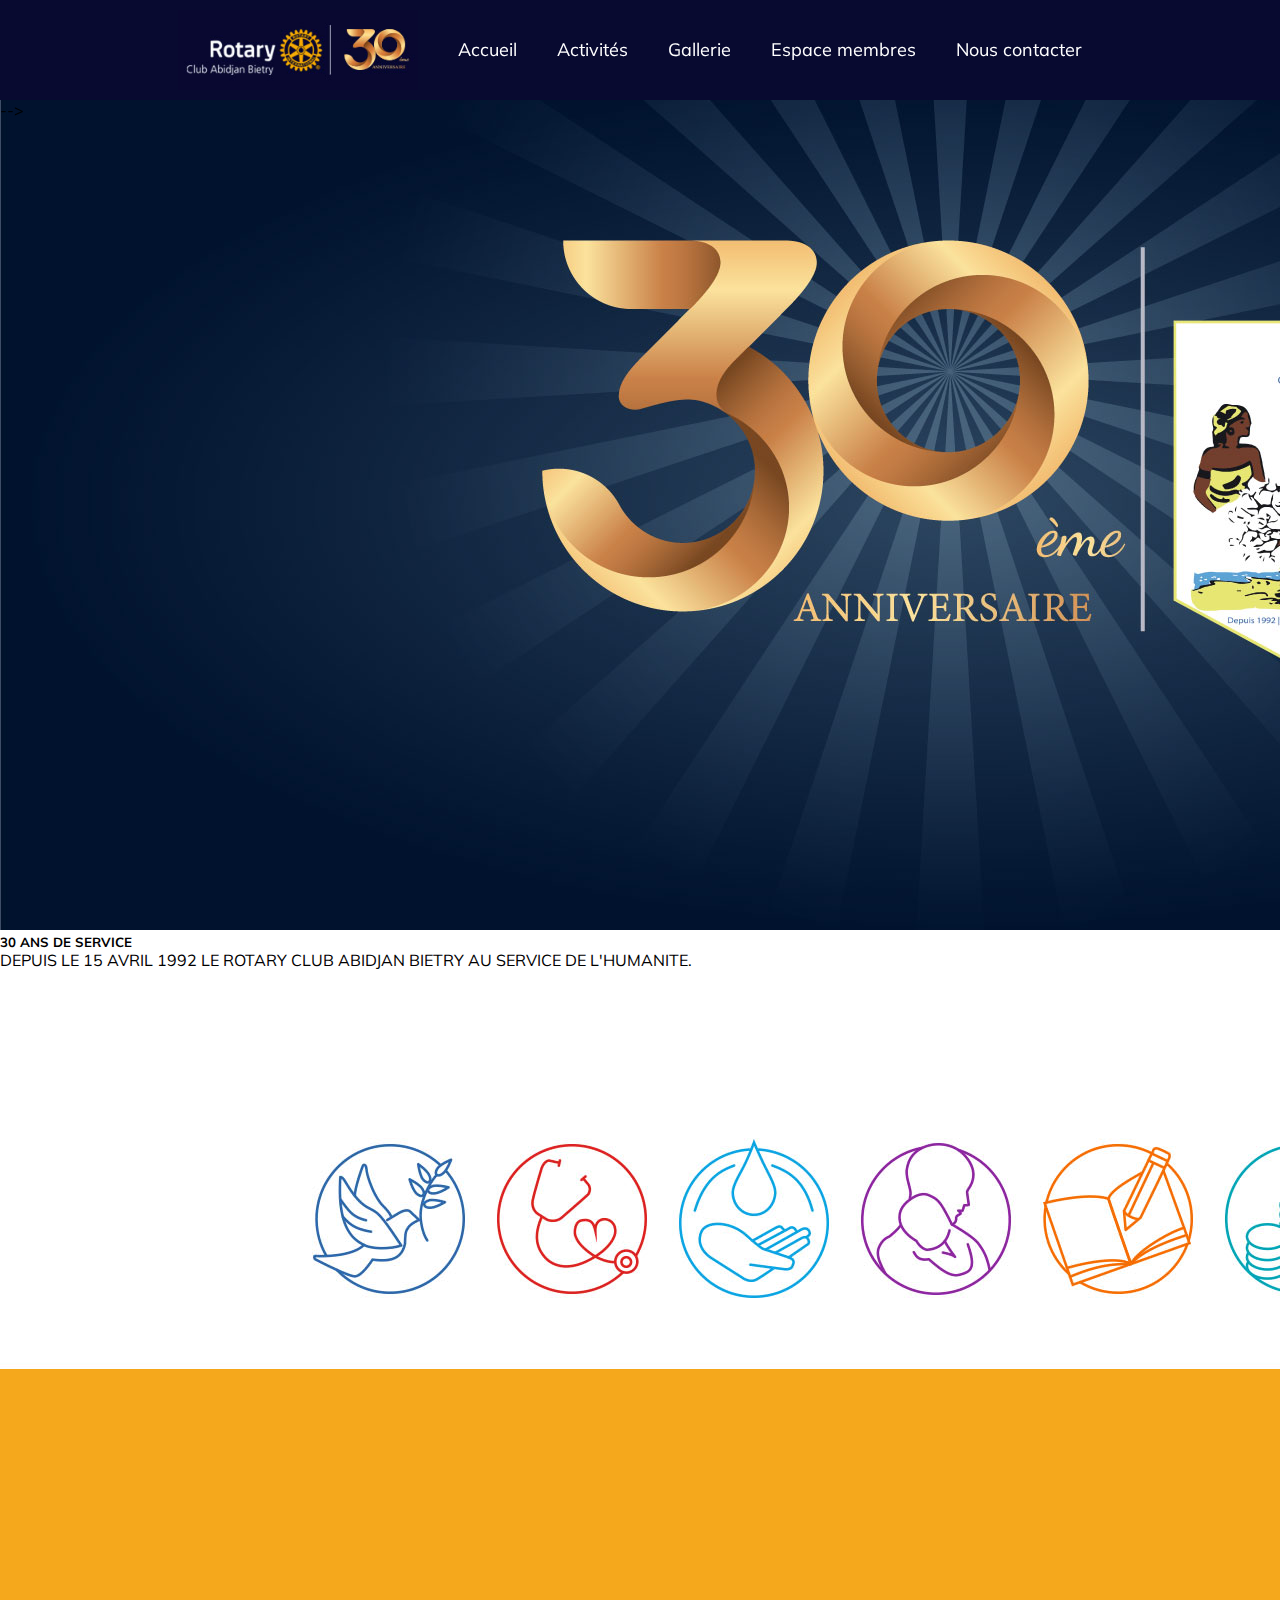
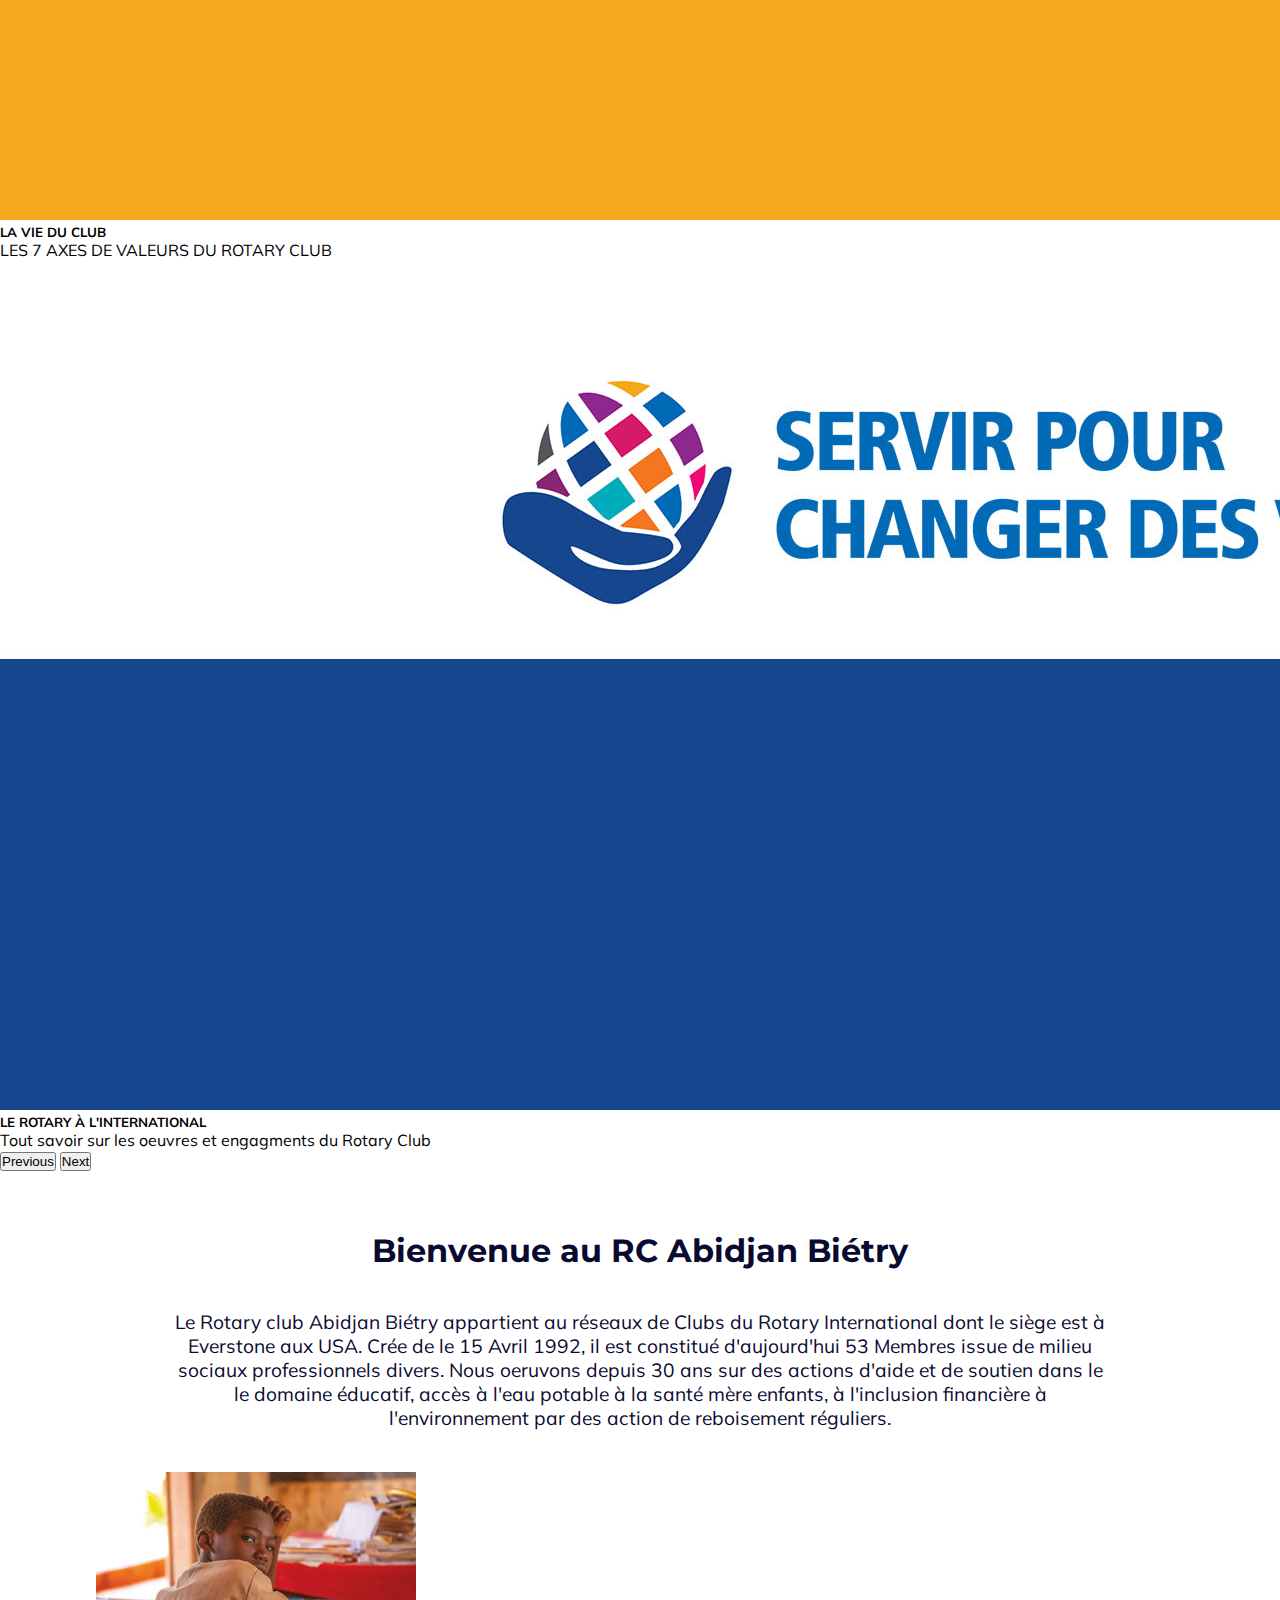
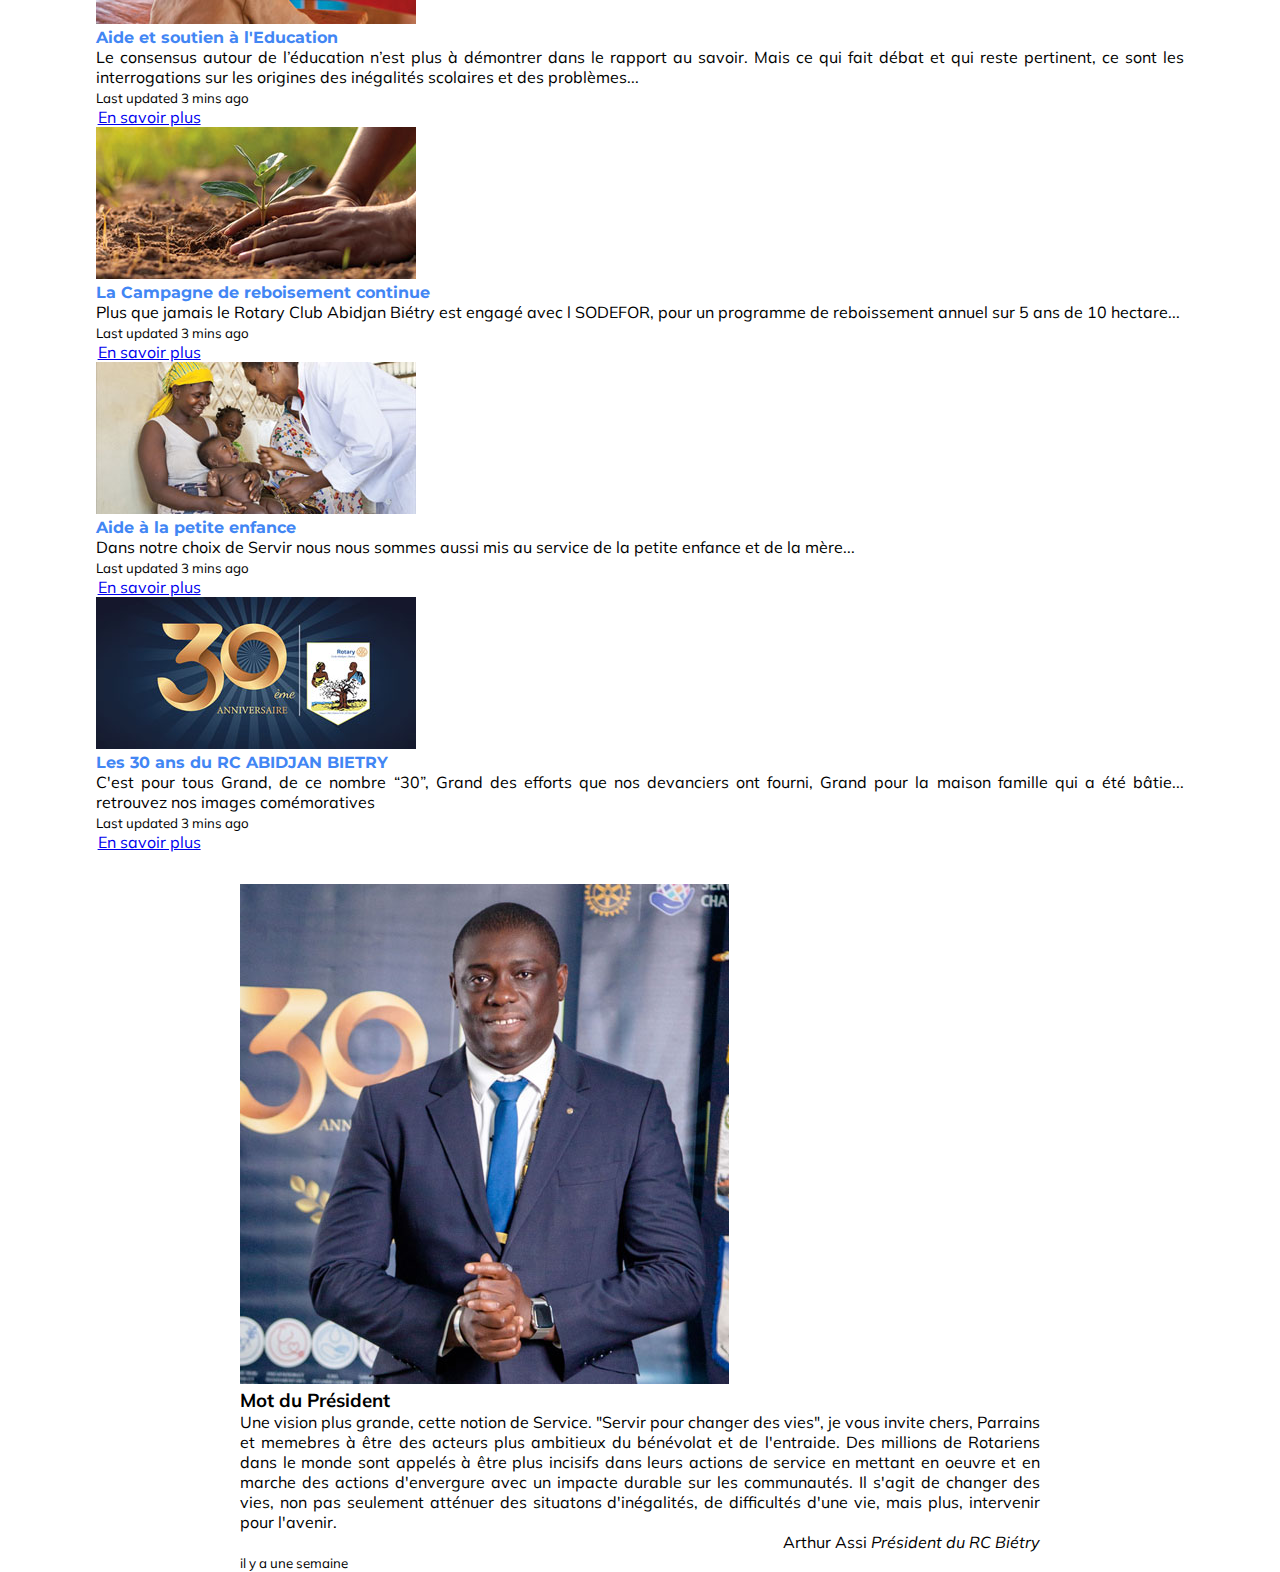
<file: index.html>
<!DOCTYPE html>
<html lang="fr">
  <head>
    <meta charset="UTF-8" />
    <meta http-equiv="X-UA-Compatible" content="IE=edge" />
    <meta name="viewport" content="width=device-width, initial-scale=1.0" />
    <title>Bienvenue au Rotary Club Abidjan Biétry</title>
    <!--link bootstrap css-->
    <link
      href="https://cdn.jsdelivr.net/npm/bootstrap@5.0.2/dist/css/bootstrap.min.css"
      rel="stylesheet"
      integrity="sha384-EVSTQN3/azprG1Anm3QDgpJLIm9Nao0Yz1ztcQTwFspd3yD65VohhpuuCOmLASjC"
      crossorigin="anonymous"
    />
    <link rel="stylesheet" href="css/style.css" />
    <link rel="icon" href="/ressources/images/logos/tab-icon.png" />
    <!--font import-->
    <link rel="preconnect" href="https://fonts.googleapis.com" />
    <link rel="preconnect" href="https://fonts.gstatic.com" crossorigin />
    <link
      href="https://fonts.googleapis.com/css2?family=Montserrat:wght@700;900&family=Mulish:wght@200;300;400;600&display=swap"
      rel="stylesheet"
    />
  </head>
  <body>
    <!--navigation-->
    <nav>
        <ul class="liste-nav">
          <li class="item-nav">
            <img class="logo-du-site"
              src="/ressources/images/logos/logo-site-rcb.jpg"
              alt="logo du rotary club abidjan"
            />
          </li>
          <li class="item-nav"><a href="index.html">Accueil</a></li>
          <li class="item-nav"><a href="activites.html">Activités</a></li>
          <li class="item-nav"><a href="gallerie.html">Gallerie</a></li>
          <li class="item-nav"><a href="membres.html">Espace membres</a></li>
          <li class="item-nav"><a href="infos.html">Nous contacter</a></li>
        </ul>
      </div>

      <img
        src="/ressources/images/menu-button_icon-icons.com_72989.svg"
        alt="logo menu"
        class="logo-menu"
      />
      -->
    </nav> <br><br><br>
    <!--accueil-->
    <!--slider boostrap-->
    <div
      id="carouselExampleCaptions"
      class="carousel slide"
      data-bs-ride="carousel"
    >
      <div class="carousel-indicators">
        <button
          type="button"
          data-bs-target="#carouselExampleCaptions"
          data-bs-slide-to="0"
          class="active"
          aria-current="true"
          aria-label="Slide 1"
        ></button>
        <button
          type="button"
          data-bs-target="#carouselExampleCaptions"
          data-bs-slide-to="1"
          aria-label="Slide 2"
        ></button>
        <button
          type="button"
          data-bs-target="#carouselExampleCaptions"
          data-bs-slide-to="2"
          aria-label="Slide 3"
        ></button>
      </div>
      <div class="carousel-inner">
        <div class="carousel-item active">
          <img
            src="/ressources/images/slide/banner-1RCB.jpg"
            class="d-block w-100"
            alt=" les 30 ans du rotary club abidjan bietry"
          />
          <div class="carousel-caption d-none d-md-block">
            <h5>30 ANS DE SERVICE</h5>
            <p>
              DEPUIS LE 15 AVRIL 1992 LE ROTARY CLUB ABIDJAN BIETRY AU SERVICE
              DE L'HUMANITE.
            </p>
          </div>
        </div>
        <div class="carousel-item">
          <img
            src="/ressources/images/slide/Banner sitePlan de travail 3.jpg"
            class="d-block w-100"
            alt="les axes de valeurs du rotary club"
          />
          <div class="carousel-caption d-none d-md-block">
            <h5>LA VIE DU CLUB</h5>
            <p>LES 7 AXES DE VALEURS DU ROTARY CLUB</p>
          </div>
        </div>
        <div class="carousel-item">
          <img
            src="/ressources/images/slide/Banner sitePlan de travail 4.jpg"
            class="d-block w-100"
            alt="servir pour changer des vies"
          />
          <div class="carousel-caption d-none d-md-block">
            <h5>LE ROTARY À L'INTERNATIONAL</h5>
            <p>Tout savoir sur les oeuvres et engagments du Rotary Club</p>
          </div>
        </div>
      </div>
      <button
        class="carousel-control-prev"
        type="button"
        data-bs-target="#carouselExampleCaptions"
        data-bs-slide="prev"
      >
        <span class="carousel-control-prev-icon" aria-hidden="true"></span>
        <span class="visually-hidden">Previous</span>
      </button>
      <button
        class="carousel-control-next"
        type="button"
        data-bs-target="#carouselExampleCaptions"
        data-bs-slide="next"
      >
        <span class="carousel-control-next-icon" aria-hidden="true"></span>
        <span class="visually-hidden">Next</span>
      </button>
    </div>
    <!--bienvenu-->
    <div class="bienvenue">
        <h1>Bienvenue au RC Abidjan Biétry</h1>
         <p>Le Rotary club Abidjan Biétry appartient au réseaux de Clubs du Rotary International dont le siège est à Everstone aux USA.
Crée de le 15 Avril 1992, il est constitué d'aujourd'hui 53 Membres issue de milieu sociaux professionnels divers. Nous oeruvons depuis 30 ans sur des actions d'aide et de soutien dans le le domaine éducatif, accès à l'eau potable à la santé mère enfants, à l'inclusion financière à l'environnement par des action de reboisement réguliers.</p>
    </div>
    <!--cartes-->
<div class="card-group cartes-actions">
  <div class="card">
    <img src="ressources/images/cartes/img-block1.jpg" class="card-img-top" alt="...">
    <div class="card-body">
      <h4 class="card-title">Aide et soutien à l'Education</h4>
      <p class="card-text">Le consensus autour de l’éducation n’est plus à démontrer dans le rapport au savoir. Mais ce qui fait
débat et qui reste pertinent, ce sont
les interrogations sur les origines des
inégalités scolaires et des problèmes...</p>
     <p class="card-text"><small class="text-muted">Last updated 3 mins ago</small></p>
    </div>
    <a href="#" class="btn btn-primary">En savoir plus</a>
  </div>
  <div class="card ">
    <img src="ressources/images/cartes/img-block2.jpg" class="card-img-top" alt="...">
    <div class="card-body">
      <h4 class="card-title">La Campagne de reboisement continue</h4>
      <p class="card-text">Plus que jamais le Rotary Club Abidjan Biétry est engagé avec l SODEFOR, pour un programme de reboissement annuel sur 5 ans de 10 hectare...</p>
      <p class="card-text"><small class="text-muted">Last updated 3 mins ago</small></p>
    </div>
    <a href="#" class="btn btn-primary">En savoir plus</a>
  </div>
  <div class="card">
    <img src="ressources/images/cartes/img-block4.jpg" class="card-img-top" alt="...">
    <div class="card-body">
      <h4 class="card-title">Aide à la petite enfance</h4>
      <p class="card-text">Dans notre choix de Servir nous nous sommes aussi mis au service de la petite enfance et de la mère...</p>
      <p class="card-text"><small class="text-muted">Last updated 3 mins ago</small></p>
    </div>
    <a href="#" class="btn btn-primary">En savoir plus</a>
  </div>
  <div class="card">
    <img src="ressources/images/cartes/img-block3.jpg" class="card-img-top" alt="...">
    <div class="card-body">
      <h4 class="card-title">Les 30 ans du RC ABIDJAN BIETRY</h4>
      <p class="card-text">C'est pour tous Grand, de ce nombre “30”, Grand des efforts que nos devanciers ont fourni, Grand pour la maison famille qui a été bâtie... retrouvez nos images comémoratives</p>
      <p class="card-text"><small class="text-muted">Last updated 3 mins ago</small></p>
    </div>
    <a href="#" class="btn btn-primary">En savoir plus</a>
  </div>
</div>
    
    <!--le president du rcb-->
<div class="mot-president">
  <div class="card mb-3" style="max-width: 800px; margin: auto;">
    <div class="row g-0">
        <div class="col-md-4">
        <img src="ressources/images/president-rcb.jpg" class="img-fluid rounded-start" alt="le president du rcb">
        </div>
        <div class="col-md-8">
        <div class="card-body">
            <h3 class="card-title">Mot du Président</h3>
            <p class="card-text">Une vision plus grande, cette notion de Service. "Servir pour changer des vies", je vous invite chers, Parrains et memebres à être des acteurs plus ambitieux du bénévolat et de l'entraide. Des millions de Rotariens dans le monde sont appelés à être plus incisifs dans leurs actions de service en mettant en oeuvre et en marche des actions d'envergure avec un impacte durable sur les communautés. Il s'agit de changer des vies, non pas seulement atténuer des situatons d'inégalités, de difficultés d'une vie, mais plus, intervenir pour l'avenir.</p>
            <div class="citation">
            <figcaption class="blockquote-footer">
    Arthur Assi <cite title="Source Title">Président du RC Biétry</cite>
  </figcaption></div>
            <p class="card-text"><small class="text-muted">il y a une semaine</small></p>
        </div>
        </div>
    </div>
  </div>
</div>  
    <!-- Option 1: Bootstrap Bundle with Popper -->
    <script
      src="https://cdn.jsdelivr.net/npm/bootstrap@5.0.2/dist/js/bootstrap.bundle.min.js"
      integrity="sha384-MrcW6ZMFYlzcLA8Nl+NtUVF0sA7MsXsP1UyJoMp4YLEuNSfAP+JcXn/tWtIaxVXM"
      crossorigin="anonymous"
    ></script>
    <!--my js script-->
    <script src="app.js"></script>
  </body>
</html>
</file>
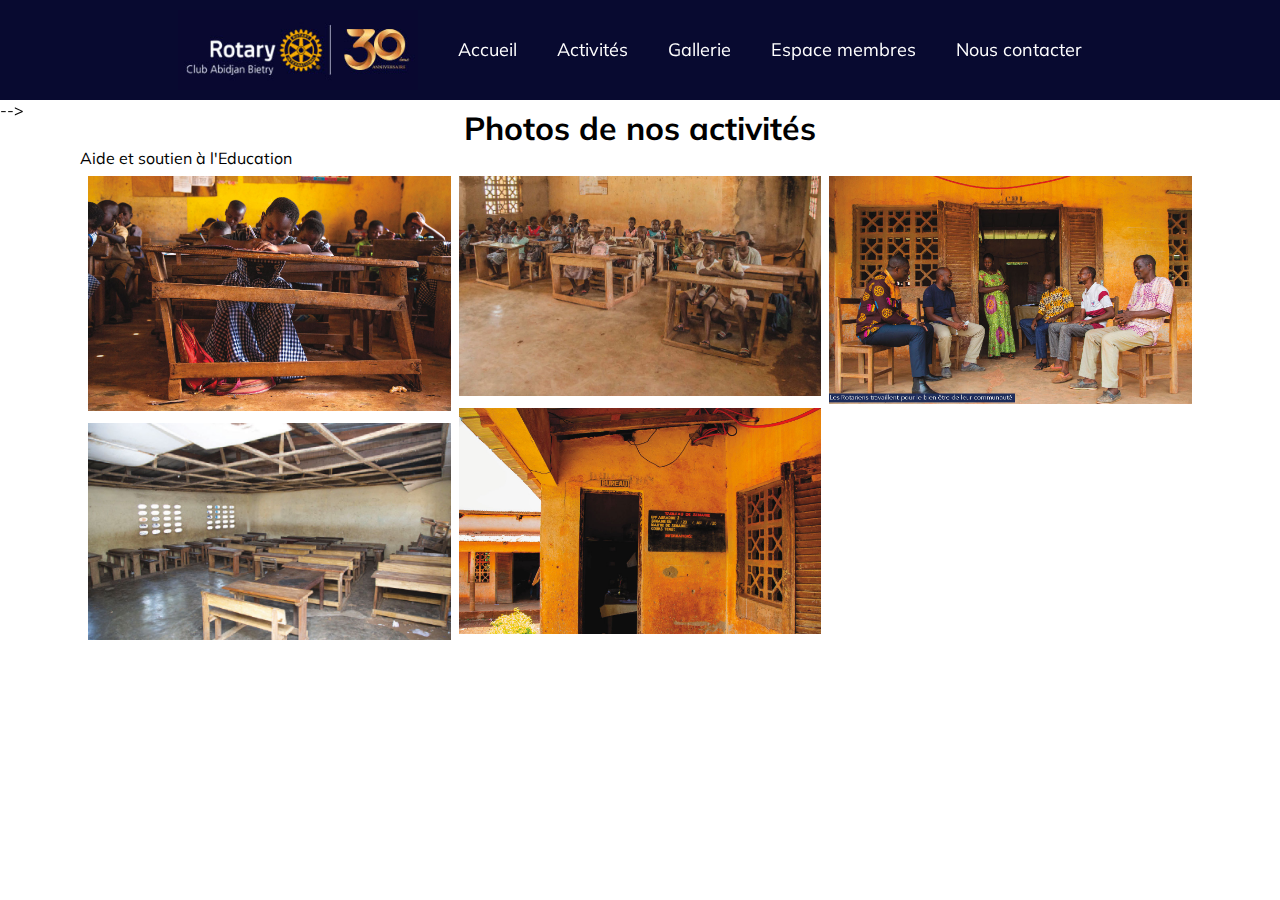
<file: gallerie.html>
<!DOCTYPE html>
<html lang="fr">
  <head>
    <meta charset="UTF-8" />
    <meta http-equiv="X-UA-Compatible" content="IE=edge" />
    <meta name="viewport" content="width=device-width, initial-scale=1.0" />
    <title>Gallerie photos</title>
    <!--link bootstrap css-->
    <link
      href="https://cdn.jsdelivr.net/npm/bootstrap@5.0.2/dist/css/bootstrap.min.css"
      rel="stylesheet"
      integrity="sha384-EVSTQN3/azprG1Anm3QDgpJLIm9Nao0Yz1ztcQTwFspd3yD65VohhpuuCOmLASjC"
      crossorigin="anonymous"
    />
    <link rel="stylesheet" href="css/style.css" />
    <link rel="icon" href="/ressources/images/logos/tab-icon.png" />
    <!--font import-->
    <link rel="preconnect" href="https://fonts.googleapis.com" />
    <link rel="preconnect" href="https://fonts.gstatic.com" crossorigin />
    <link
      href="https://fonts.googleapis.com/css2?family=Montserrat:wght@700;900&family=Mulish:wght@200;300;400;600&display=swap"
      rel="stylesheet"
    />
  </head>
  <body>
    <!--navigation-->
    <nav>
        <ul class="liste-nav">
          <li class="item-nav">
            <img class="logo-du-site"
              src="/ressources/images/logos/logo-site-rcb.jpg"
              alt="logo du rotary club abidjan"
            />
          </li>
          <li class="item-nav"><a href="index.html">Accueil</a></li>
          <li class="item-nav"><a href="activites.html">Activités</a></li>
          <li class="item-nav"><a href="gallerie.html">Gallerie</a></li>
          <li class="item-nav"><a href="membres.html">Espace membres</a></li>
          <li class="item-nav"><a href="infos.html">Nous contacter</a></li>
        </ul>
      </div>

      <img
        src="/ressources/images/menu-button_icon-icons.com_72989.svg"
        alt="logo menu"
        class="logo-menu"
      />
      -->
    </nav> <br><br><br>

    <!--album-->
    <div class="conteneur-gallerie">
      <h1 class="">Photos de nos activités</h1>
      <p class="titre-media">Aide et soutien à l'Education</p>
      <div class="mygallery">
          <div class="column">
          <img src="/ressources/images/phototeque/ecole/1sk.jpg" alt=""><img src="/ressources/images/phototeque/ecole/2sk.jpg" alt="">
          </div>
          <div class="column">
              <img src="/ressources/images/phototeque/ecole/3sk.jpg" alt=""><img src="/ressources/images/phototeque/ecole/4sk.jpg" alt="">

          </div>
          <div class="column">
              <img src="/ressources/images/phototeque/ecole/5sk.jpg" alt="">

          </div>
      </div>
    </div>
    <!-- Option 1: Bootstrap Bundle with Popper -->
    <script
      src="https://cdn.jsdelivr.net/npm/bootstrap@5.0.2/dist/js/bootstrap.bundle.min.js"
      integrity="sha384-MrcW6ZMFYlzcLA8Nl+NtUVF0sA7MsXsP1UyJoMp4YLEuNSfAP+JcXn/tWtIaxVXM"
      crossorigin="anonymous"
    ></script>
    <!--my js script-->
    <script src="app.js"></script>
  </body>
</html>
</file>
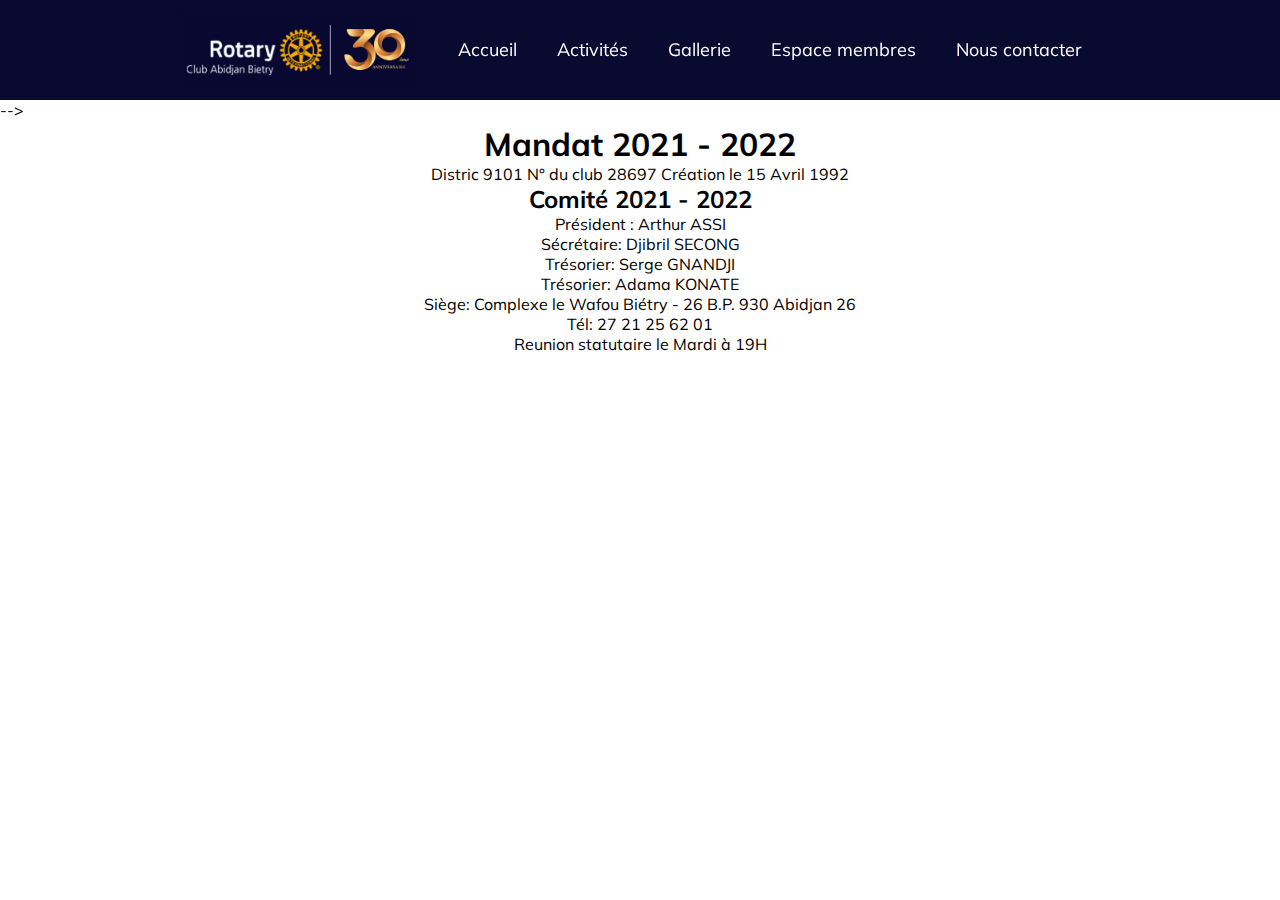
<file: infos.html>
<!DOCTYPE html>
<html lang="fr">
  <head>
    <meta charset="UTF-8" />
    <meta http-equiv="X-UA-Compatible" content="IE=edge" />
    <meta name="viewport" content="width=device-width, initial-scale=1.0" />
    <title>Nous contacter</title>
    <!--link bootstrap css-->
    <link
      href="https://cdn.jsdelivr.net/npm/bootstrap@5.0.2/dist/css/bootstrap.min.css"
      rel="stylesheet"
      integrity="sha384-EVSTQN3/azprG1Anm3QDgpJLIm9Nao0Yz1ztcQTwFspd3yD65VohhpuuCOmLASjC"
      crossorigin="anonymous"
    />
    <link rel="stylesheet" href="css/style.css" />
    <link rel="icon" href="/ressources/images/logos/tab-icon.png" />
    <!--font import-->
    <link rel="preconnect" href="https://fonts.googleapis.com" />
    <link rel="preconnect" href="https://fonts.gstatic.com" crossorigin />
    <link
      href="https://fonts.googleapis.com/css2?family=Montserrat:wght@700;900&family=Mulish:wght@200;300;400;600&display=swap"
      rel="stylesheet"
    />
  </head>
  <body>
    <!--navigation-->
    <nav>
        <ul class="liste-nav">
          <li class="item-nav">
            <img class="logo-du-site"
              src="/ressources/images/logos/logo-site-rcb.jpg"
              alt="logo du rotary club abidjan"
            />
          </li>
          <li class="item-nav"><a href="index.html">Accueil</a></li>
          <li class="item-nav"><a href="activites.html">Activités</a></li>
          <li class="item-nav"><a href="gallerie.html">Gallerie</a></li>
          <li class="item-nav"><a href="membres.html">Espace membres</a></li>
          <li class="item-nav"><a href="infos.html">Nous contacter</a></li>
        </ul>
      </div>

      <img
        src="/ressources/images/menu-button_icon-icons.com_72989.svg"
        alt="logo menu"
        class="logo-menu"
      />
      -->
    </nav> <br><br><br>
    <div class="rcb-info">
        <div class="info">
            <h1>Mandat 2021 - 2022</h1>
            <p>Distric 9101 N° du club 28697 Création le 15 Avril 1992</p>
            <h2>Comité 2021 - 2022</h2>
            <p>Président : Arthur ASSI</p>
            <p>
            Sécrétaire: Djibril SECONG <br />Trésorier: Serge GNANDJI
            <br />Trésorier: Adama KONATE
            </p>
        </div>
        <div class="info-direct">
            <p>Siège: Complexe le Wafou Biétry - 26 B.P. 930 Abidjan 26</p>
            <p>Tél: 27 21 25 62 01</p>
            <p>Reunion statutaire le Mardi à 19H</p>
        </div>
    </div>
    
    <!-- Option 1: Bootstrap Bundle with Popper -->
    <script
      src="https://cdn.jsdelivr.net/npm/bootstrap@5.0.2/dist/js/bootstrap.bundle.min.js"
      integrity="sha384-MrcW6ZMFYlzcLA8Nl+NtUVF0sA7MsXsP1UyJoMp4YLEuNSfAP+JcXn/tWtIaxVXM"
      crossorigin="anonymous"
    ></script>
    <!--my js script-->
    <script src="app.js"></script>
  </body>
</html>
</file>
<file: css/style.css>
*,
::before,
::after {
  box-sizing: border-box;
  margin: 0;
  padding: 0;
}
body {
  font-family: Mulish, sans-serif;
}
/* Navigation */
nav {
  position: fixed;
  height: 100px;
  width: 100%;
  background: #080a30;
  z-index: 10;
}

.logo-menu {
  position: absolute;
  top: 10px;
  right: 15px;
  width: 50px;
  z-index: 25;
  display: none;
}
.liste-nav {
  height: 100%;
  width: 100%;
  display: flex;
  justify-content: center;
  list-style-type: none;
  z-index: 20;
}
.item-nav {
  display: flex;
  align-items: center;
}
.item-nav img {
  height: 80%;
  margin: 0 20px 0 0;
}
.item-nav a {
  font-size: 18px;
  color: white;
  text-decoration: none;
  margin: 0 20px;
}
.item-nav a::after {
  content: "";
  display: block;
  margin: 0 auto;
  width: 0%;
  height: 2px;
  background: white;
  transition: width 0.2s ease-in-out;
}
.item-nav a:hover::after {
  width: 100%;
}
/*responsive*/
@media screen and (max-widht: 700px) {
  .logo-menu {
    display: block;
  }
  .liste-nav {
    padding-top: 100px;
    flex-direction: column;
    height: auto;
    position: relative;
    display: none;
  }
  .liste-nav.active {
    display: block;
  }
  .item-nav {
    height: 70px;
    justify-content: center;
  }
}

/*bienvenue*/
.bienvenue {
  width: 80%;
  padding: 60px 40px 10px 40px;
  margin: auto;
  font-family: Montserrat, sans-serif;
  color: #080a30;
}
.bienvenue h1 {
  text-align: center;
  margin-bottom: 2.5rem;
}
.bienvenue p {
  text-align: center;
  font-family: Mulish, sans-serif;
  font-size: 1.2rem;
}
/*cartes*/
.cartes-actions {
  width: 90%;
  margin: auto;
  padding: 2rem;
}
.card-body h4 {
  font-family: Montserrat, sans-serif;
  font-weight: 700;
  font-size: 1em;
  color: #4286f4;
}
.card .btn {
  width: 70%;
  max-width: 200px;
  margin: auto;
  padding: 0.1em;
  border-radius: 0;
}

.mot-president {
  width: 100%;
  margin: 0;
}
.card-body .card-text {
  text-align: justify;
}
.citation {
  text-align: right;
}
/*page info*/
.rcb-info {
  width: 80%;
  background-color: white;
  margin: 2rem auto;
  padding: 2em;
  text-align: center;
}
/*gallerie*/
.conteneur-gallerie {
  width: 95%;
  margin: auto;
  padding: 3rem;
}
.conteneur-gallerie h1 {
  text-align: center;
}
.mygallery {
  display: flex;
  display: -ms-flexbox;
  -ms-flex-wrap: wrap;
  flex-wrap: wrap;
  padding: 0 4px;
}
.column {
  flex: 33.33%;
  -ms-flex: 33.33%;
  max-width: 33.33%;
  padding: 0 4px;
}
.column img {
  width: 100%;
  margin-top: 8px;
}
</file>
